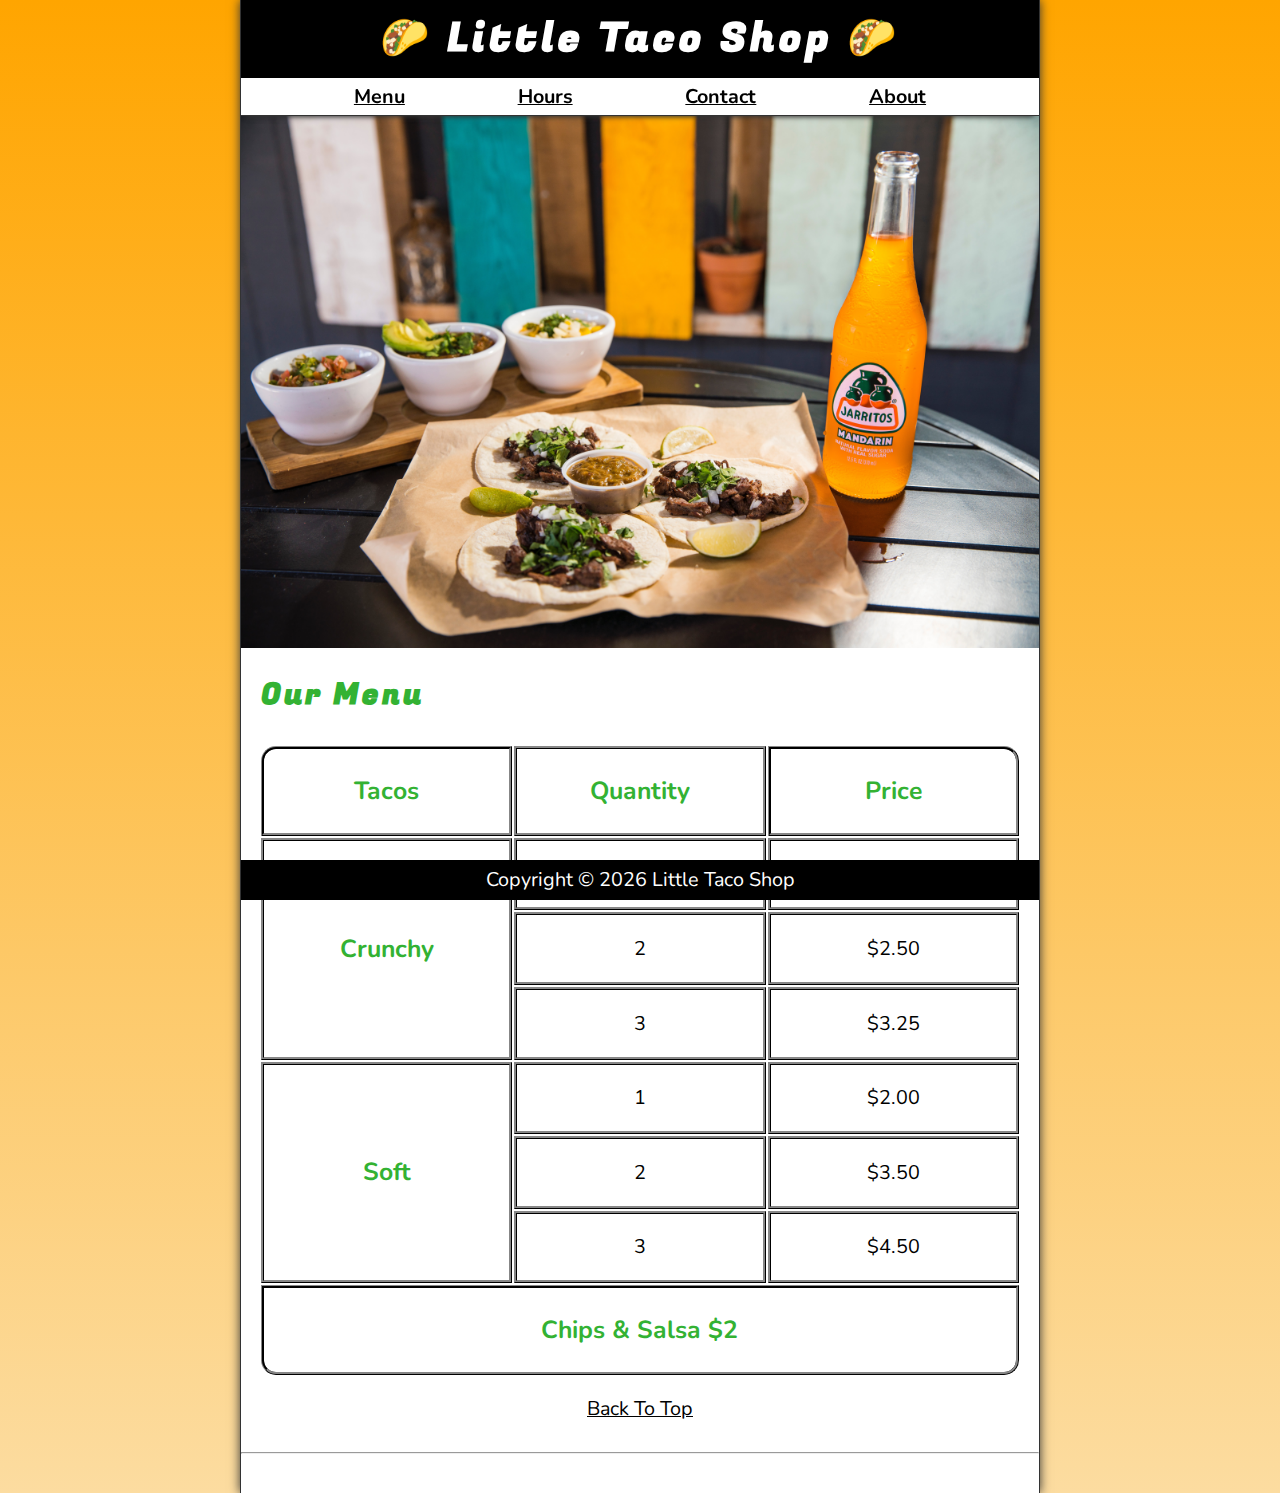
<file: index.html>
<!DOCTYPE html>
<html lang="en">

<head>
    <meta charset="UTF-8">
    <meta name="viewport" content="width=device-width, initial-scale=1.0">
    <meta name="author" content="Dave Gray">
    <meta name="description" content="The official website for The Little Taco Shop">
    <title>The Little Taco Shop</title>
    <link rel="icon" href="favicon.ico" type="image/x-icon">
    <link rel="stylesheet" href="css/style.css">
    <script src="js/main.js" defer></script>
</head>

<body>
    <header class="header">
        <h1 class="header__h1">Little Taco Shop</h1>
        <nav class="header__nav">
            <ul class="header__ul">
                <li>
                    <a href="#menu">Menu</a>
                </li>
                <li>
                    <a href="hours.html">Hours</a>
                </li>
                <li>
                    <a href="contact.html">Contact</a>
                </li>
                <li>
                    <a href="about.html">About</a>
                </li>
            </ul>
        </nav>
    </header>

    <section class="hero">
        <h2 class="hero__h2">WELCOME!</h2>
        <figure>
            <img src="img/tacos_and_drink_1000x667.png" alt="Tacos and a Drink" title="We love tacos!" width="1000"
                height="667">
            <figcaption class="offscreen">
                Tacos and a Drink
            </figcaption>
        </figure>
    </section>

    <main class="main">

        <article id="menu" class="main__article menu">
            <h2 class="menu__h2">Our Menu</h2>
            <table class="menu__container">
                <caption class="offscreen">Our Tacos</caption>
                <thead>
                    <tr>
                        <th class="menu__header" scope="col">Tacos</th>
                        <th class="menu__header" scope="col">Quantity</th>
                        <th class="menu__header" scope="col">Price</th>
                    </tr>
                </thead>
                <tbody>
                    <tr>
                        <th class="menu__item menu__cr" scope="row" rowspan="3">
                            Crunchy
                        </th>
                        <td class="menu__item">1</td>
                        <td class="menu__item">$1.50</td>
                    </tr>
                    <tr>
                        <td class="menu__item">2</td>
                        <td class="menu__item">$2.50</td>
                    </tr>
                    <tr>
                        <td class="menu__item">3</td>
                        <td class="menu__item">$3.25</td>
                    </tr>
                    <tr>
                        <th class="menu__item menu__sf" scope="row" rowspan="3">
                            Soft
                        </th>
                        <td class="menu__item">1</td>
                        <td class="menu__item">$2.00</td>
                    </tr>
                    <tr>
                        <td class="menu__item">2</td>
                        <td class="menu__item">$3.50</td>
                    </tr>
                    <tr>
                        <td class="menu__item">3</td>
                        <td class="menu__item">$4.50</td>
                    </tr>
                </tbody>
                <tfoot>
                    <tr>
                        <td class="menu__item menu__cs" colspan="3">
                            Chips &amp; Salsa $2
                        </td>
                    </tr>
                </tfoot>
            </table>

            <p class="center">
                <a href="#">Back To Top</a>
            </p>
        </article>
    </main>
    <hr>
    <footer class="footer">
        <p>
            <span class="nowrap">Copyright &copy; <time id="year"></time></span>
            <span class="nowrap">Little Taco Shop</span>
        </p>
    </footer>
</body>

</html>
</file>
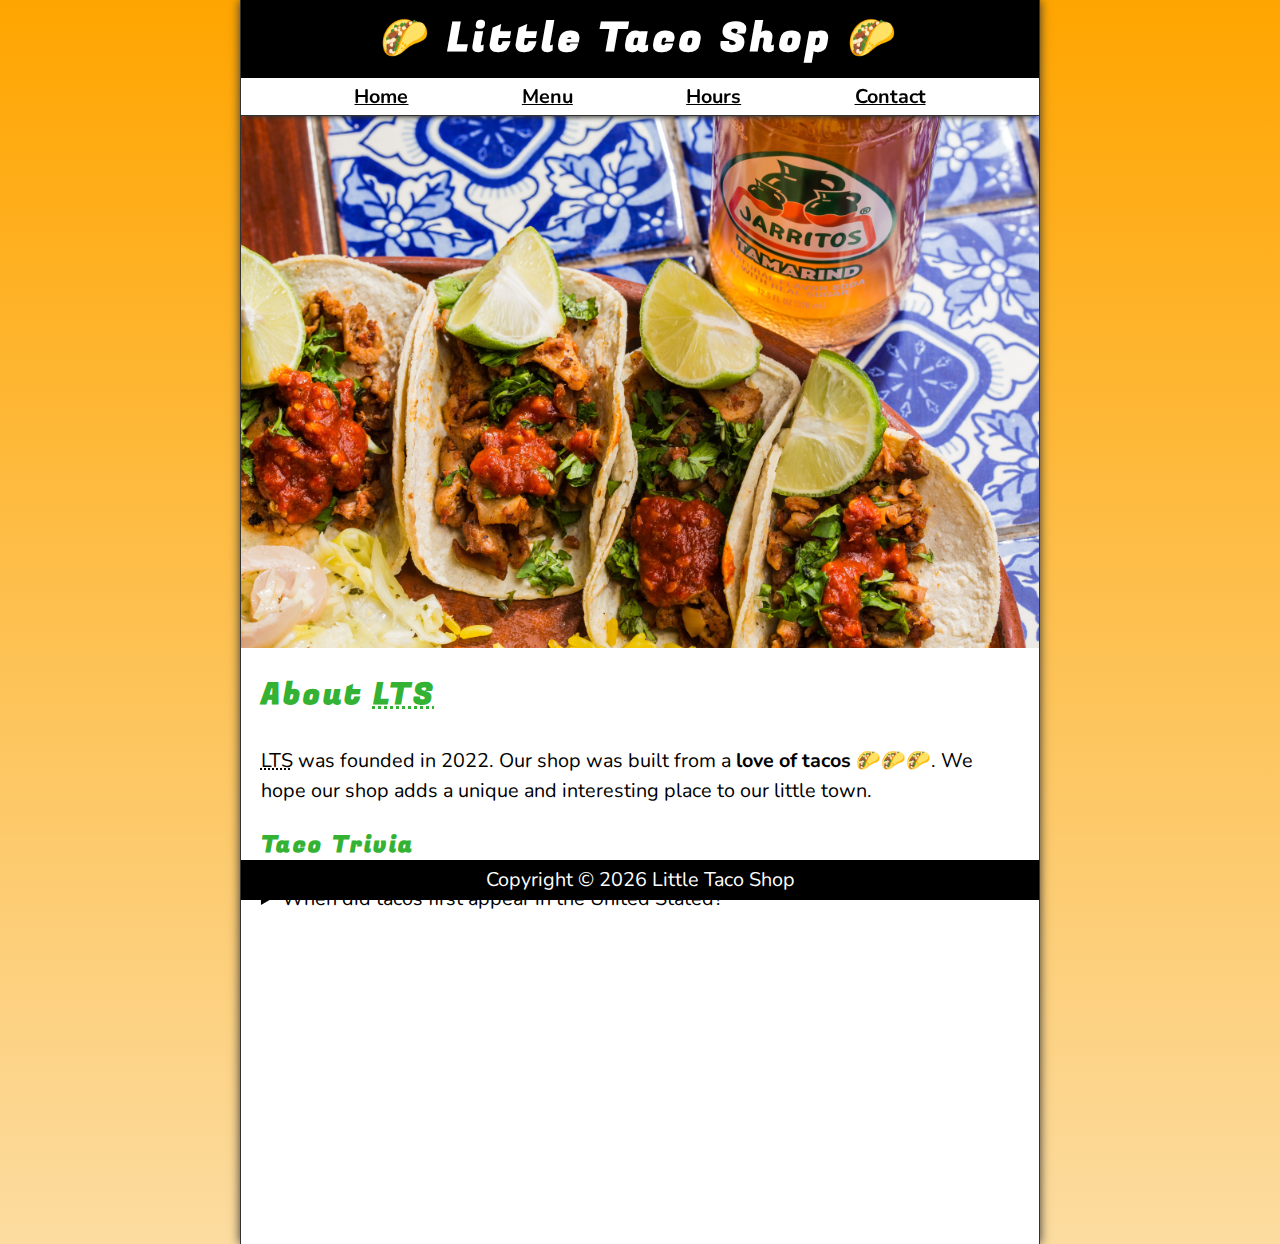
<file: about.html>
<!DOCTYPE html>
<html lang="en">

<head>
    <meta charset="UTF-8">
    <meta name="viewport" content="width=device-width, initial-scale=1.0">
    <meta name="author" content="Dave Gray">
    <meta name="description" content="About The Little Taco Shop">
    <title>About LTS</title>
    <link rel="icon" href="favicon.ico" type="image/x-icon">
    <link rel="stylesheet" href="css/style.css">
    <script src="js/main.js" defer></script>
</head>

<body>
    <header class="header">
        <h1 class="header__h1">Little Taco Shop</h1>
        <nav class="header__nav">
            <ul class="header__ul">
                <li>
                    <a href="/">Home</a>
                </li>
                <li>
                    <a href="/#menu">Menu</a>
                </li>
                <li>
                    <a href="hours.html">Hours</a>
                </li>
                <li>
                    <a href="contact.html">Contact</a>
                </li>
            </ul>
        </nav>
    </header>

    <section class="hero">
        <figure>
            <img src="img/tacos_delicioso_1000x667.png" alt="Tacos Delicioso" title="Tacos Delicioso!" width="1000"
                height="667">
            <figcaption class="offscreen">
                Try these Delicious Tacos
            </figcaption>
        </figure>
    </section>

    <main class="main">
        <article id="about" class="main__article about">
            <h2>About <abbr title="The Little Taco Shop">LTS</abbr></h2>
            <p>
                <abbr title="The Little Taco Shop">LTS</abbr> was founded in <time datetime="2022">2022</time>. Our shop
                was built from a <strong>love of tacos</strong> 🌮🌮🌮. We hope our shop adds a unique and interesting
                place to our little town.
            </p>
            <aside class="about__trivia">
                <h3>Taco Trivia</h3>
                <details>
                    <summary>When did tacos first appear in the United Stated?</summary>
                    <p class="about__trivia-answer">
                        Jeffrey M. Pilcher, taco historian and professor of history at the University of Minnesota, says
                        the earliest mention of tacos in the United States are in a newspaper from <time
                            datetime="1905">1905</time>. (Source: <cite><a
                                href="https://www.smithsonianmag.com/arts-culture/where-did-the-taco-come-from-81228162/"
                                target="_blank">Smithsonian Magazine</a></cite>)
                    </p>
                </details>
            </aside>
        </article>
    </main>

    <footer class="footer">
        <p>
            <span class="nowrap">Copyright &copy; <time id="year"></time></span>
            <span class="nowrap">Little Taco Shop</span>
        </p>
    </footer>
</body>

</html>
</file>
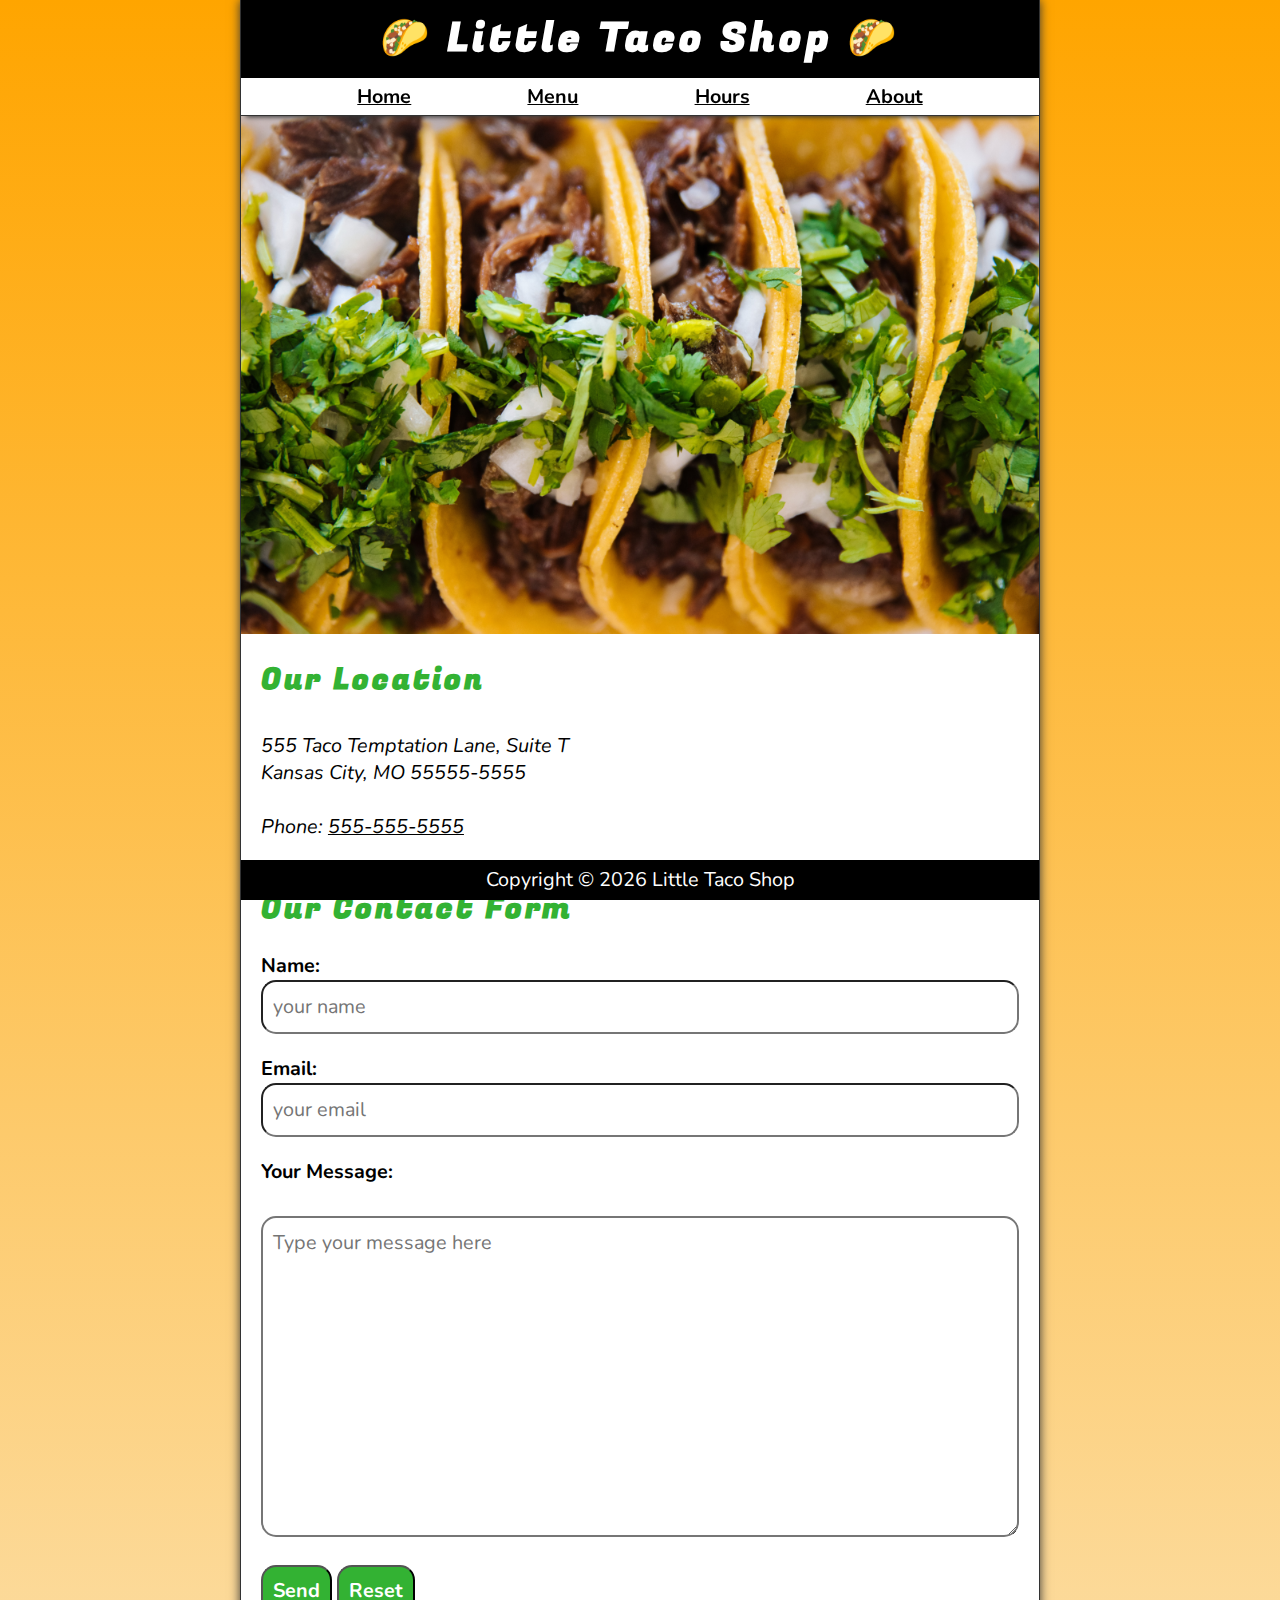
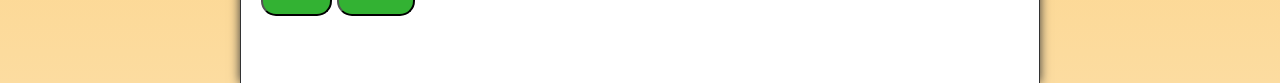
<file: contact.html>
<!DOCTYPE html>
<html lang="en">

<head>
    <meta charset="UTF-8">
    <meta name="viewport" content="width=device-width, initial-scale=1.0">
    <meta name="author" content="Dave Gray">
    <meta name="description" content="Contact information for The Little Taco Shop">
    <title>Contact Us - LTS</title>
    <link rel="icon" href="favicon.ico" type="image/x-icon">
    <link rel="stylesheet" href="css/style.css">
    <script src="js/main.js" defer></script>
</head>

<body>
    <header class="header">
        <h1 class="header__h1">Little Taco Shop</h1>
        <nav class="header__nav">
            <ul class="header__ul">
                <li>
                    <a href="/">Home</a>
                </li>
                <li>
                    <a href="/#menu">Menu</a>
                </li>
                <li>
                    <a href="hours.html">Hours</a>
                </li>
                <li>
                    <a href="about.html">About</a>
                </li>
            </ul>
        </nav>
    </header>

    <section class="hero">
        <figure>
            <img src="img/tacos_close_up_1000x649.png" alt="Little Taco Shop Tacos" title="Tacos ready to eat!"
                width="1000" height="649">
            <figcaption class="offscreen">
                Little Taco Shop Tacos
            </figcaption>
        </figure>
    </section>

    <main class="main">
        <article class="main__article">
            <h2>Our Location</h2>
            <address>
                555 Taco Temptation Lane, Suite T<br>
                Kansas City, MO 55555-5555
                <br><br>
                Phone: <a href="tel:+5555555555">555-555-5555</a>
            </address>
        </article>
        <hr>
        <article class="main__article contact">
            <h2 class="contact__h2">Our Contact Form</h2>

            <form action="https://httpbin.org/get" method="get" class="contact__form">
                <fieldset class="contact__fieldset">
                    <legend class="offscreen">Send Us A Message</legend>
                    <p class="contact__p">
                        <label class="contact__label" for="name">Name:</label>
                        <input class="contact__input" type="text" name="name" id="name" placeholder="your name"
                            required>
                    </p>
                    <p class="contact__p">
                        <label class="contact__label" for="email">Email:</label>
                        <input class="contact__input" type="email" name="email" id="email" placeholder="your email"
                            required>
                    </p>
                    <p class="contact__p">
                        <label class="contact__label" for="message">Your Message:</label>
                        <br>
                        <textarea class="contact__textarea" name="message" id="message" cols="30" rows="10"
                            placeholder="Type your message here"></textarea>
                    </p>
                </fieldset>
                <button class="contact__button" type="submit">Send</button>
                <button class="contact__button" type="reset">Reset</button>
            </form>
        </article>
    </main>
    <footer class="footer">
        <p>
            <span class="nowrap">Copyright &copy; <time id="year"></time></span>
            <span class="nowrap">Little Taco Shop</span>
        </p>
    </footer>
</body>

</html>
</file>
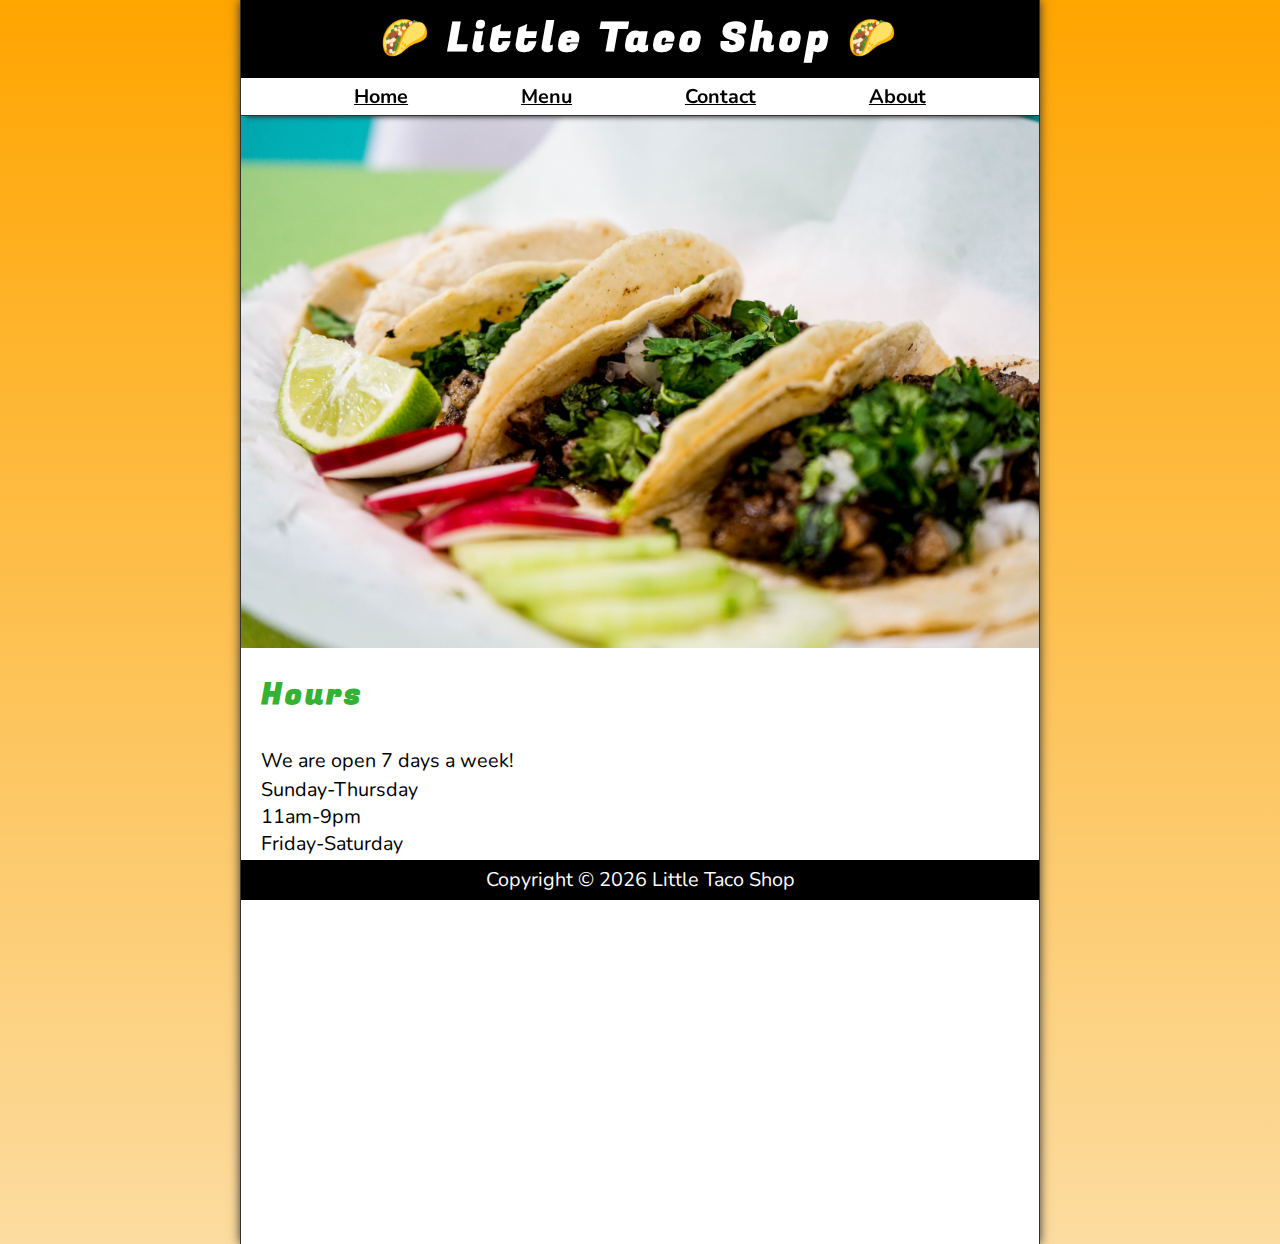
<file: hours.html>
<!DOCTYPE html>
<html lang="en">

<head>
    <meta charset="UTF-8">
    <meta name="viewport" content="width=device-width, initial-scale=1.0">
    <meta name="author" content="Dave Gray">
    <meta name="description" content="Store Hours for The Little Taco Shop">
    <title>LTS Hours</title>
    <link rel="icon" href="favicon.ico" type="image/x-icon">
    <link rel="stylesheet" href="css/style.css">
    <script src="js/main.js" defer></script>
</head>

<body>
    <header class="header">
        <h1 class="header__h1">Little Taco Shop</h1>
        <nav class="header__nav">
            <ul class="header__ul">
                <li>
                    <a href="/">Home</a>
                </li>
                <li>
                    <a href="/#menu">Menu</a>
                </li>
                <li>
                    <a href="contact.html">Contact</a>
                </li>
                <li>
                    <a href="about.html">About</a>
                </li>
            </ul>
        </nav>
    </header>

    <section class="hero">
        <figure>
            <img src="img/tacos_tray_1000x667.png" alt="A Tray of Tasty Tacos" title="We love trays of tacos!"
                width="1000" height="667">
            <figcaption class="offscreen">
                A Tray of Tasty Tacos
            </figcaption>
        </figure>
    </section>

    <main class="main">
        <article class="main__article">
            <h2>Hours</h2>
            <p>
                We are open 7 days a week!
            </p>
            <dl>
                <dt>Sunday-Thursday</dt>
                <dd>11am-9pm</dd>
                <dt>Friday-Saturday</dt>
                <dd>11am-11pm</dd>
            </dl>
        </article>
    </main>
    <footer class="footer">
        <p>
            <span class="nowrap">Copyright &copy; <time id="year"></time></span>
            <span class="nowrap">Little Taco Shop</span>
        </p>
    </footer>
</body>

</html>
</file>
<file: css/style.css>
@import url('https://fonts.googleapis.com/css2?family=Fugaz+One&family=Nunito&display=swap');

/* || RESET */
*,
*::after,
*::before {
    margin: 0;
    padding: 0;
    box-sizing: border-box;
}

img {
    display: block;
    max-width: 100%;
    height: auto;
}

input,
button,
textarea {
    font: inherit;
}

/* || VARIABLES */

:root {
    /* FONTS */
    --FF: "Nunito", sans-serif;
    --FF-HEADINGS: "Fugaz One", cursive;
    --FS: clamp(1rem, 2.2vh, 1.5rem);

    /* COLORS */
    --BGCOLOR-FADE: rgb(252, 220, 160);
    --BGCOLOR: orange;
    --BGIMAGE: linear-gradient(to bottom, var(--BGCOLOR), var(--BGCOLOR-FADE));
    --BODY-BGCOLOR: #FFF;
    --BORDER-COLOR: #333;
    --BUTTON-COLOR: #FFF;
    --FONT-COLOR: #000;
    --HEADER-BGCOLOR: #000;
    --HEADER-COLOR: #FFF;
    --HERO-BGCOLOR: rgba(51, 178, 51, 0.75);
    --HERO-COLOR: #FFF;
    --HIGHLIGHT-COLOR: rgb(51, 178, 51);
    --LINK-ACTIVE: orange;
    --LINK-COLOR: #000;
    --LINK-HOVER: hsla(0, 0%, 0%, 0.6);
    --NAV-BGCOLOR: #FFF;

    /* BORDERS */
    --BORDERS: 1px solid var(--BORDER-COLOR);
    --BORDER-RADIUS: 15px;

    /* STANDARD PADDING */
    --PADDING-TB: 0.25em;
    --PADDING-SIDE: 2.5%;

    /* STANDARD MARGIN */
    --MARGIN: clamp(1em, 2.5vh, 1.5em) 0;
}

@media (prefers-color-scheme: dark) {
    :root {
        --BGCOLOR-FADE: gray;
        --BGCOLOR: #000;
        --BODY-BGCOLOR: #333;
        --BORDER-COLOR: whitesmoke;
        --BUTTON-COLOR: #000;
        --FONT-COLOR: whitesmoke;
        --HEADER-COLOR: whitesmoke;
        --HERO-COLOR: #333;
        --HIGHLIGHT-COLOR: whitesmoke;
        --LINK-ACTIVE: rgb(252, 200, 103);
        --LINK-COLOR: whitesmoke;
        --LINK-HOVER: orange;
        --NAV-BGCOLOR: rgb(20, 20, 20);
    }
}

/* || UTILITY CLASSES */
.offscreen {
    position: absolute;
    left: -10000px;
}

.nowrap {
    white-space: nowrap;
}

.center {
    text-align: center;
}

/* || GENERAL STYLES */

html {
    scroll-behavior: smooth;
    font-size: var(--FS);
    font-family: var(--FF);
    background-color: var(--BGCOLOR);
    background-image: var(--BGIMAGE);
}

body {
    background-color: var(--BODY-BGCOLOR);
    color: var(--FONT-COLOR);
    min-height: 100vh;
    max-width: 800px;
    margin: 0 auto;
    border-left: var(--BORDERS);
    border-right: var(--BORDERS);
    box-shadow: 0 0 10px var(--BORDER-COLOR);
}

h1,
h2,
h3 {
    font-family: var(--FF-HEADINGS);
    letter-spacing: 0.1em;
}

h2,
h3 {
    margin-bottom: 1em;
    color: var(--HIGHLIGHT-COLOR);
}

p {
    line-height: 1.5;
}

a:any-link {
    color: var(--LINK-COLOR);
}

a:hover,
a:focus-visible {
    color: var(--LINK-HOVER);
}

a:active {
    color: var(--LINK-ACTIVE);
}

/* || HEADER */

.header {
    position: sticky;
    top: 0;
    z-index: 1;
}

.header__h1 {
    text-align: center;
    background-color: var(--HEADER-BGCOLOR);
    color: var(--HEADER-COLOR);
    padding: var(--PADDING-TB) var(--PADDING-SIDE);
}

.header__nav {
    background-color: var(--NAV-BGCOLOR);
    border-bottom: var(--BORDERS);
    font-weight: bold;
    box-shadow: 0 6px 5px -5px var(--BORDER-COLOR);
}

.header__ul {
    padding: var(--PADDING-TB) var(--PADDING-SIDE);
    list-style-type: none;
    display: flex;
    justify-content: space-evenly;
    gap: 1rem;
}

/* || HERO */

.hero {
    position: relative;
}

.hero__h2 {
    background-color: var(--HERO-BGCOLOR);
    color: var(--HERO-COLOR);
    padding: 0.25em 0.5em;
    text-shadow: 2px 2px 5px var(--BORDER-COLOR);
    position: absolute;
    top: -100px;
    left: 20px;
    animation: showWelcome 0.5s ease-in-out 1s forwards;
}

@keyframes showWelcome {
    0% {
        top: -20px;
        transform: skew(0deg, -5deg) scaleY(0);
    }

    80% {
        top: 30px;
        transform: skew(10deg, -5deg) scaleY(1.2);
    }

    100% {
        top: 20px;
        transform: skew(-10deg, -5deg) scaleY(1);
    }
}

/* || FOOTER */

.footer {
    position: sticky;
    bottom: 0;
    background-color: var(--HEADER-BGCOLOR);
    color: var(--HEADER-COLOR);
    padding: var(--PADDING-TB) var(--PADDING-SIDE);
    text-align: center;
}

/* || MAIN */

.main {
    padding: var(--PADDING-TB) var(--PADDING-SIDE);
}

.main__article {
    scroll-margin-top: 6.5rem;
    margin: var(--MARGIN);
}

.main__article:first-child {
    margin-top: 1em;
}

.main__article:last-child {
    min-height: calc(100vh - 20rem);
}

/* || ABOUT */

.about__trivia {
    margin: var(--MARGIN);
}

.about__trivia-answer {
    margin-top: 1em;
}

/* || CONTACT */

.contact__h2 {
    margin: 0;
}

.contact__fieldset {
    border: none;
}

.contact__p {
    margin: 1em 0;
}

.contact__label {
    display: block;
    font-weight: bold;
}

.contact__input,
.contact__textarea {
    padding: 0.5em;
    border-radius: var(--BORDER-RADIUS);
    border-width: 2px;
    width: 100%;
}

.contact__button {
    padding: 0.5em;
    border-radius: var(--BORDER-RADIUS);
    background-color: var(--HIGHLIGHT-COLOR);
    color: var(--BUTTON-COLOR);
    font-weight: bold;
}

/* || MENU */

thead,
tbody,
tfoot,
tr {
    display: contents;
}

.menu__container {
    display: grid;
    grid-template-columns: repeat(3, 1fr);
    grid-template-areas:
        "hd1 hd2 hd3"
        "cr cr1 cr1p"
        "cr cr2 cr2p"
        "cr cr3 cr3p"
        "sf sf1 sf1p"
        "sf sf2 sf2p"
        "sf sf3 sf3p"
        "cs cs cs";
    gap: 0.1em;
    margin-bottom: 1em;
}

.menu__cr {
    grid-area: cr;
}

.menu__sf {
    grid-area: sf;
}

.menu__cs {
    grid-area: cs;
}

.menu__cr,
.menu__sf,
.menu__cs,
.menu__header {
    color: var(--HIGHLIGHT-COLOR);
    font-weight: bold;
    height: 100%;
    display: grid;
    place-content: center;
}

.menu__header,
.menu__item {
    width: 100%;
    padding: 1em;
    border: medium ridge var(--BORDER-COLOR);
}

.menu__item {
    display: grid;
    place-content: center;
}

thead th:first-child {
    border-top-left-radius: var(--BORDER-RADIUS);
}

thead th:last-child {
    border-top-right-radius: var(--BORDER-RADIUS);
}

tfoot td {
    border-bottom-left-radius: var(--BORDER-RADIUS);
    border-bottom-right-radius: var(--BORDER-RADIUS);
}

@media screen and (min-width: 576px) {
    .header__h1::before {
        content: '🌮 '
    }

    .header__h1::after {
        content: ' 🌮'
    }

    .menu__header,
    .menu__cr,
    .menu__sf,
    .menu__cs {
        font-size: 125%;
    }
}
</file>
